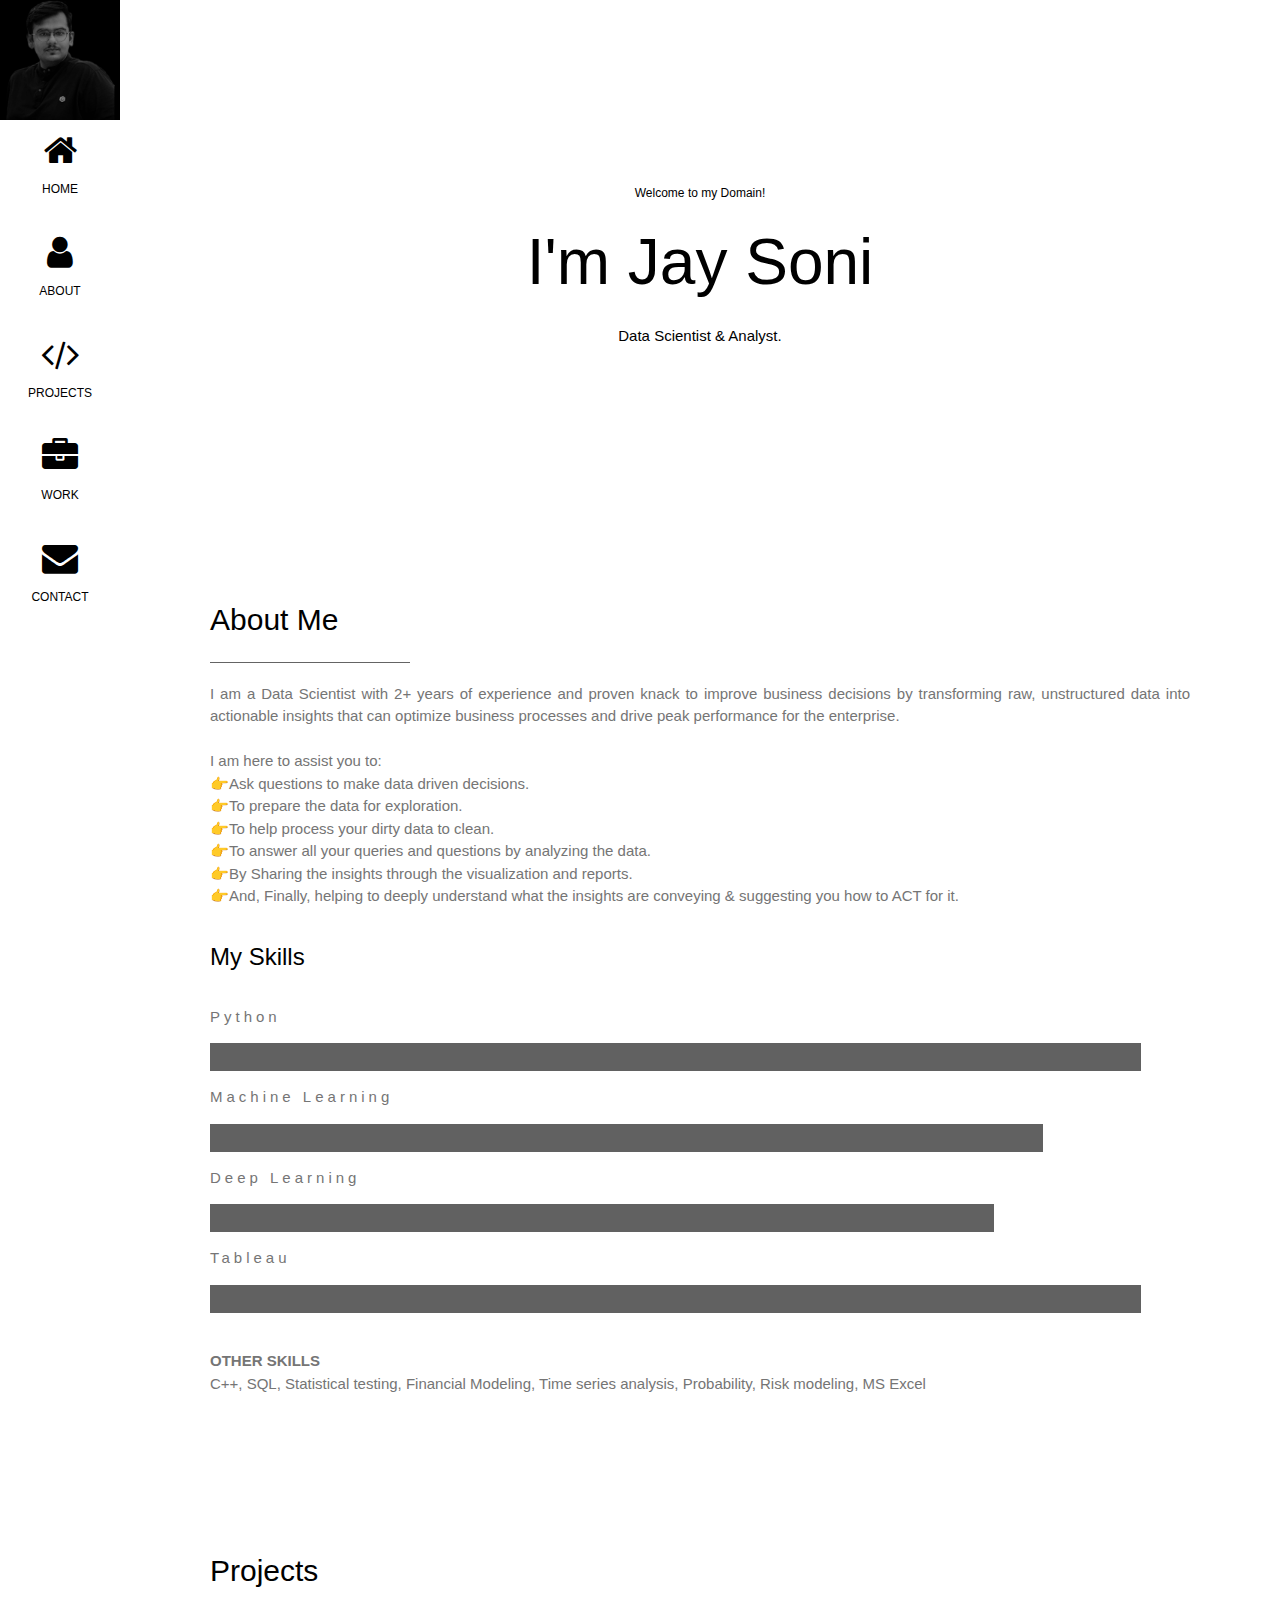
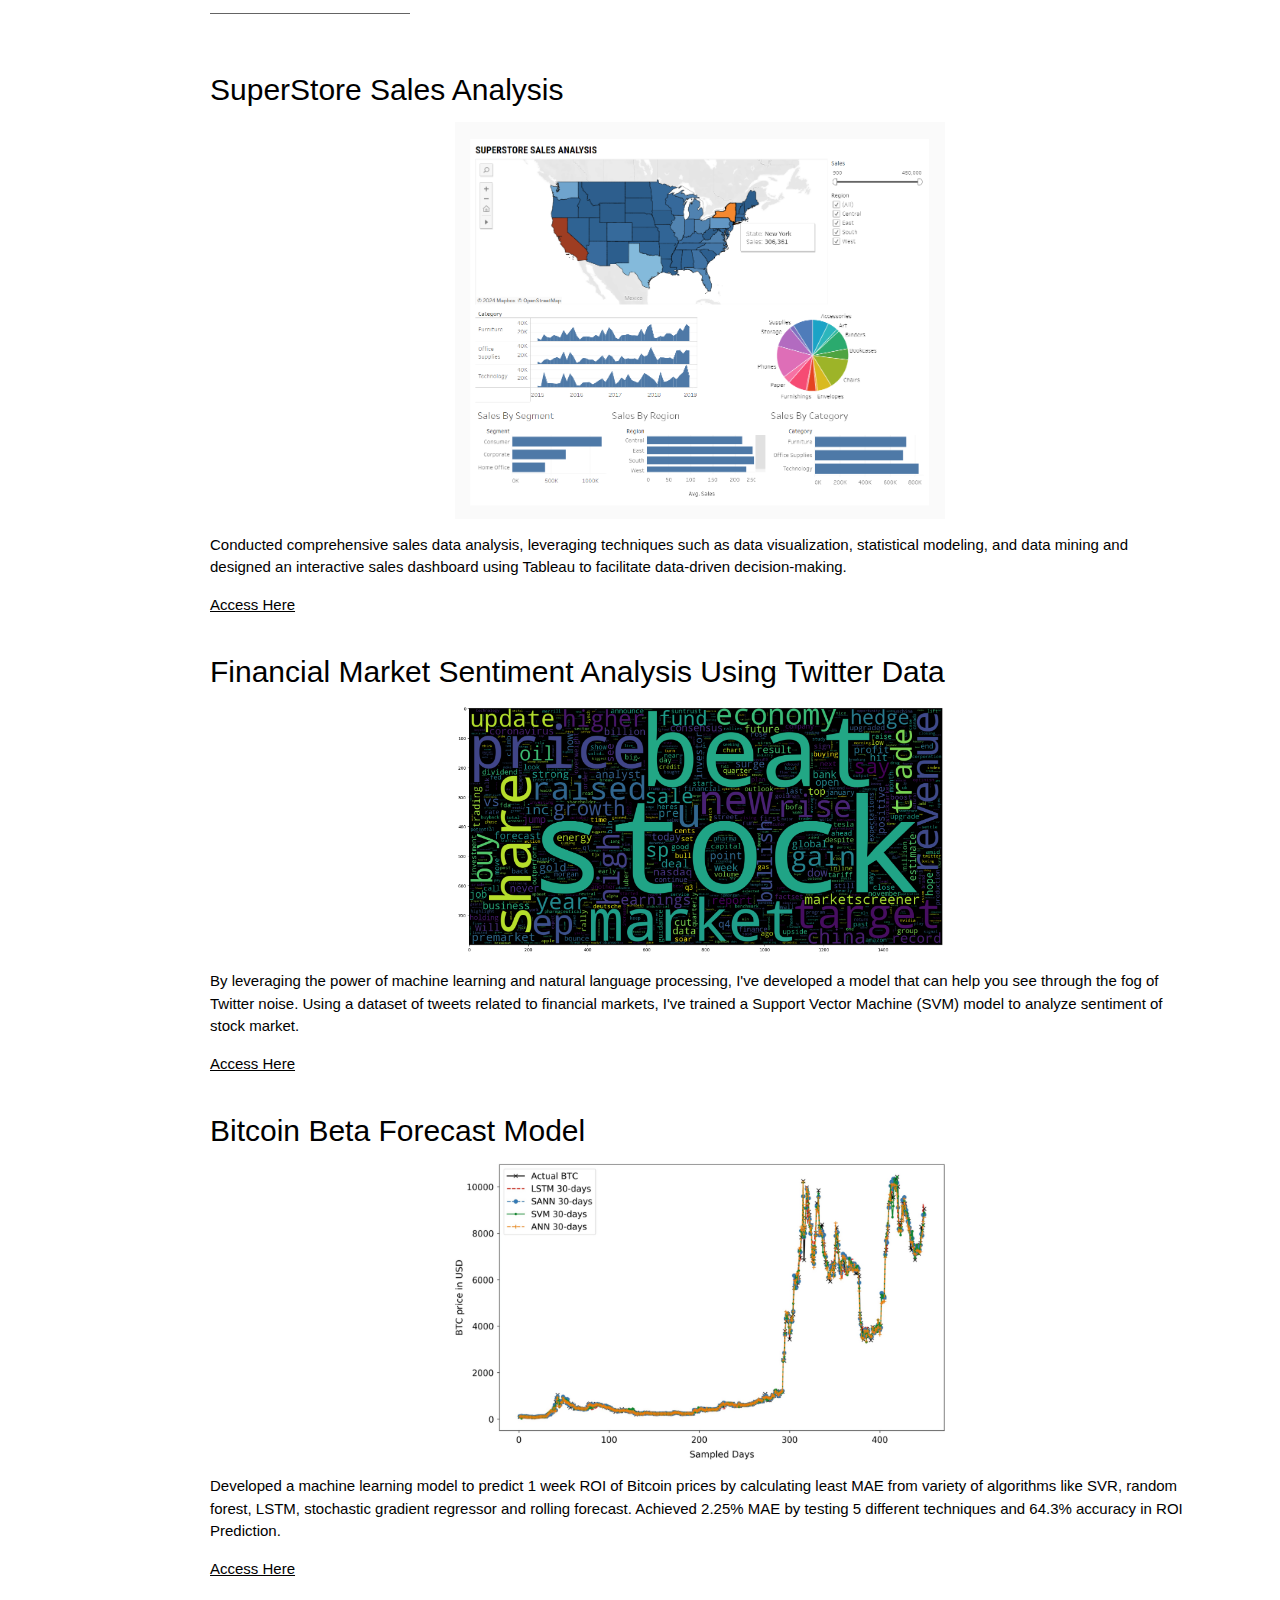
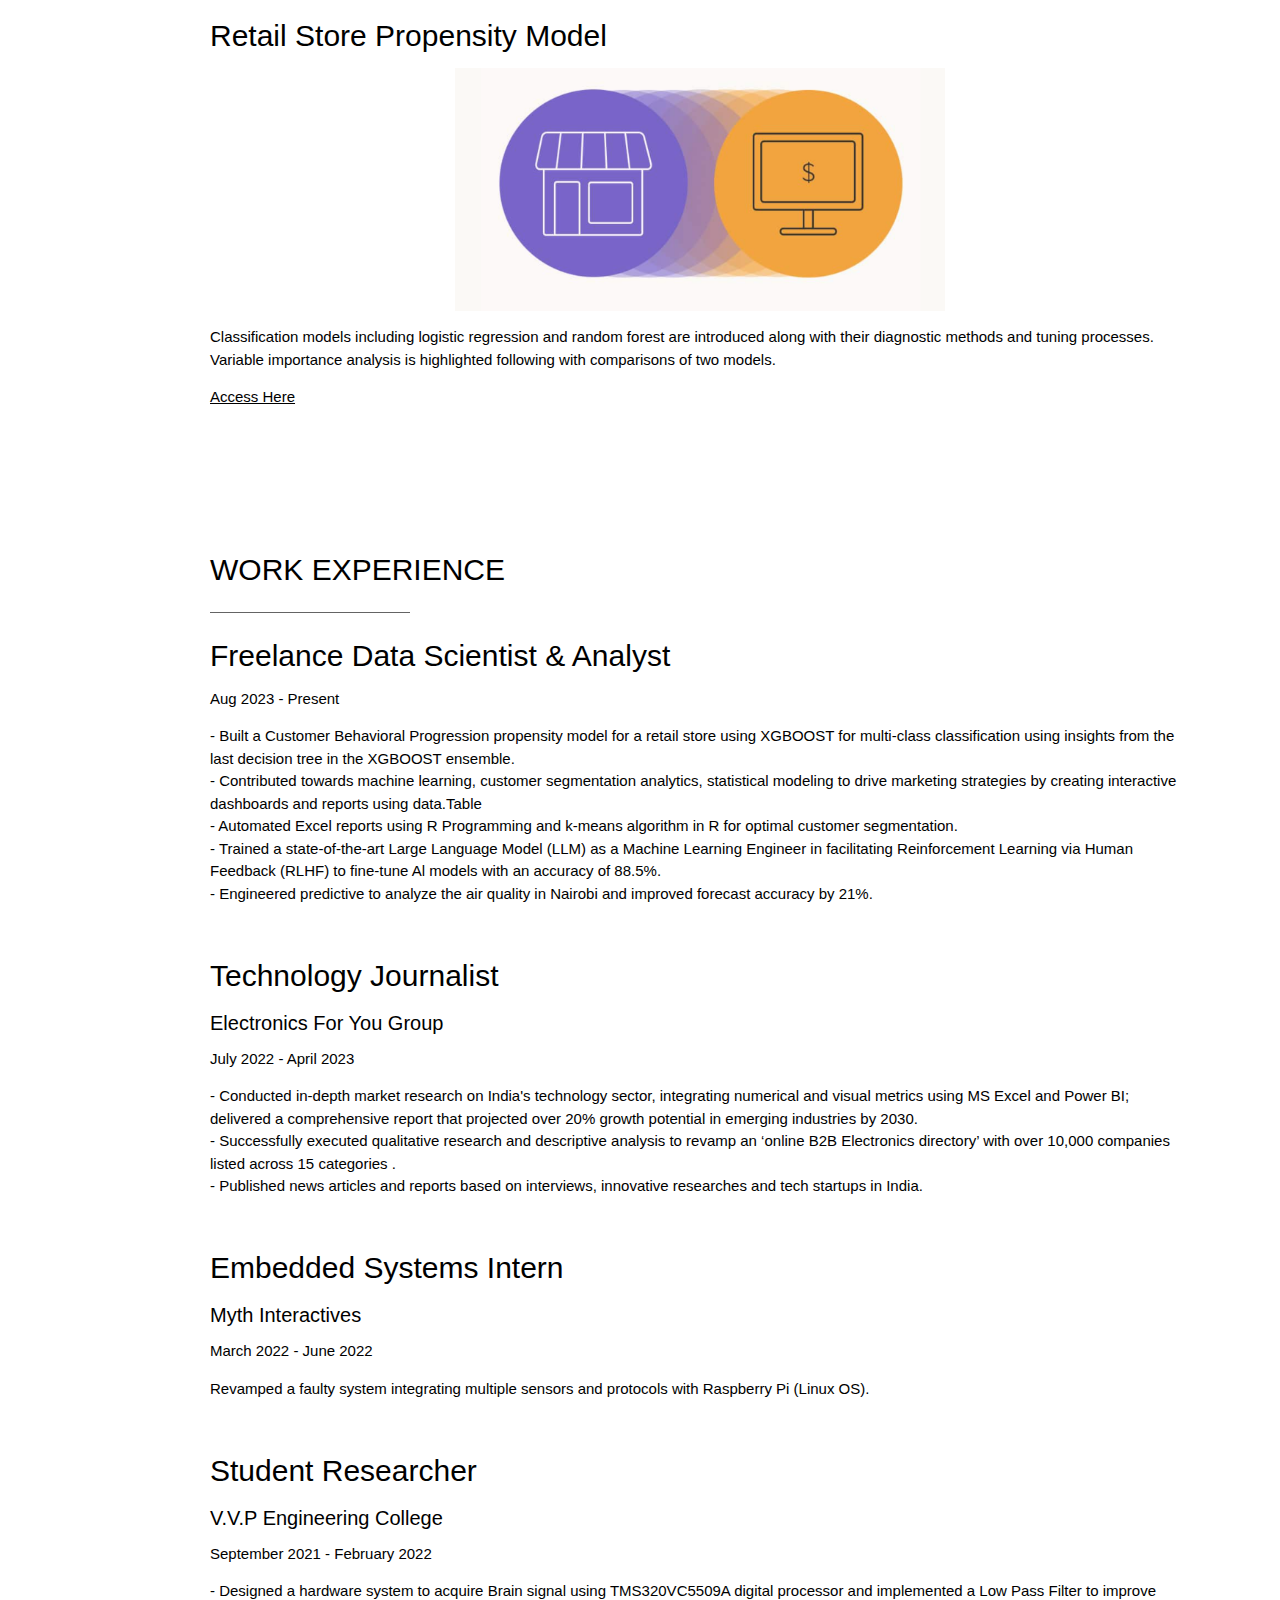
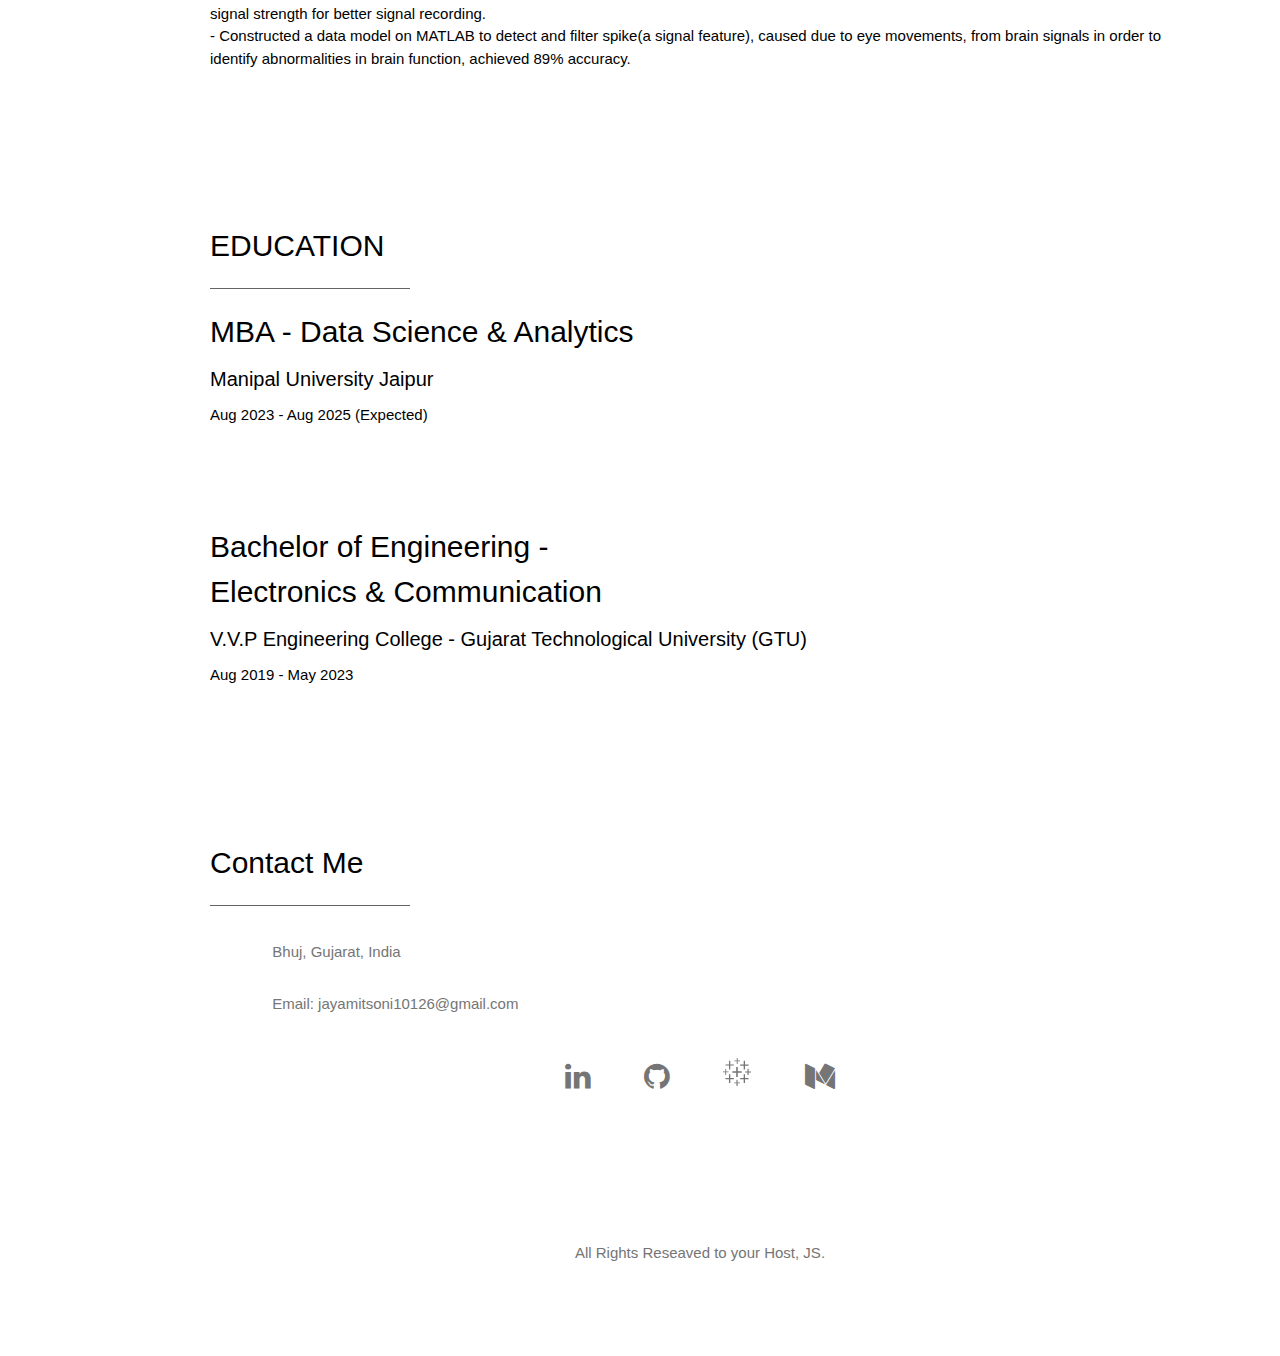
<file: index.html>
<!DOCTYPE html>
<html>
<title>Jay Soni</title>
<meta charset="UTF-8">
<meta name="viewport" content="width=device-width, initial-scale=1">
<link rel="stylesheet" href="style.css">
<!--<link rel="stylesheet" href="https://fonts.googleapis.com/css?family=Montserrat">-->
<link rel="preconnect" href="https://fonts.googleapis.com">
<link rel="preconnect" href="https://fonts.gstatic.com" crossorigin>
<link href="https://fonts.googleapis.com/css2?family=Open+Sans:ital,wght@0,300..800;1,300..800&family=Roboto:ital,wght@0,100;0,300;0,400;0,500;0,700;0,900;1,100;1,300;1,400;1,500;1,700;1,900&display=swap" rel="stylesheet">

<link rel="stylesheet" href="https://cdnjs.cloudflare.com/ajax/libs/font-awesome/4.7.0/css/font-awesome.min.css">

<style>
body, h1,h2,h3,h4,h5,h6 {font-family: "Montserrat", sans-serif}
.w3-row-padding img {margin-bottom: 12px}
/* Set the width of the sidebar to 120px */
.w3-sidebar {width: 120px;background: #ffffff;}
/* Add a left margin to the "page content" that matches the width of the sidebar (120px) */
#main {margin-left: 120px}
/* Remove margins from "page content" on small screens */
@media only screen and (max-width: 600px) {#main {margin-left: 0}}
</style>
<body class="w3-black">

<!-- Icon Bar (Sidebar - hidden on small screens) -->
<nav class="w3-sidebar w3-bar-block w3-small w3-hide-small w3-center">
  <!-- Avatar image in top left corner -->
  <img src="imgsrc/profile.jpg" style="width:100%">
  <a href="#" class="w3-bar-item w3-button w3-padding-large w3-black">
    <i class="fa fa-home w3-xxlarge"></i>
    <p>HOME</p>
  </a>
  <a href="#about" class="w3-bar-item w3-button w3-padding-large w3-black">
    <i class="fa fa-user w3-xxlarge"></i>
    <p>ABOUT</p>
  </a>
  <a href="#projects" class="w3-bar-item w3-button w3-padding-large w3-black">
    <i class="fa fa-code w3-xxlarge"></i>
    <p>PROJECTS</p>
  </a>
  <a href="#workex" class="w3-bar-item w3-button w3-padding-large w3-black">
    <i class="fa fa-briefcase w3-xxlarge"></i>
    <p>WORK</p>
  </a>
  <a href="#contact" class="w3-bar-item w3-button w3-padding-large w3-black">
    <i class="fa fa-envelope w3-xxlarge"></i>
    <p>CONTACT</p>
  </a>
</nav>

<!-- Navbar on small screens (Hidden on medium and large screens) -->
<div class="w3-top w3-hide-large w3-hide-medium" id="myNavbar">
  <div class="w3-bar w3-black w3-opacity w3-hover-opacity-off w3-justify w3-small">
    <a href="home" class="w3-bar-item w3-button" style="width:20% !important">HOME</a>
    <a href="#about" class="w3-bar-item w3-button" style="width:20% !important">ABOUT</a>
    <a href="#projects" class="w3-bar-item w3-button" style="width:20% !important">PROJECTS</a>
    <a href="#workex" class="w3-bar-item w3-button" style="width:20% !important">WORK</a>
    <a href="#contact" class="w3-bar-item w3-button" style="width:20% !important">CONTACT</a>
  </div>
</div>

<!-- Page Content -->
<div class="w3-padding-large" id="main">
  <!-- Header/Home -->
    <div class="w3-content w3-justify w3-text-grey w3-padding-128">
      <header class="w3-container w3-padding-32 w3-center w3-black" id="home"> 
        <h1 class="w3-jumbo"><span class="w3-hide-small"><p style="font-size: 12px;">Welcome to my Domain!</p>I'm</span> Jay Soni</h1>    
        <p>Data Scientist & Analyst.</p>
        <!--<img src="imgsrc/profile.jpg" alt="boy" class="w3-image" width="992" height="1108">-->
      </header>
    </div>

  <!-- About Section -->
  <div class="w3-content w3-justify w3-text-grey w3-padding-64" id="about">
    <h2 class="w3-text-light-grey">About Me</h2>
    <hr style="width:200px" class="w3-opacity">
    <p>
      I am a Data Scientist with 2+ years of experience and proven knack to improve business decisions by transforming raw, unstructured data into actionable insights that can optimize business processes and drive peak performance for the enterprise.
      <br>
      <br>I am here to assist you to:
      <br>👉Ask questions to make data driven decisions.
      <br>👉To prepare the data for exploration.
      <br>👉To help process your dirty data to clean.
      <br>👉To answer all your queries and questions by analyzing the data.
      <br>👉By Sharing the insights through the visualization and reports.
      <br>👉And, Finally, helping to deeply understand what the insights are conveying & suggesting you how to ACT for it.
    </p>
    <h3 class="w3-padding-16 w3-text-light-grey">My Skills</h3>
    <p class="w3-wide">Python</p>
    <div class="w3-white">
      <div class="w3-dark-grey" style="height:28px;width:95%"></div>
    </div>
    <p class="w3-wide">Machine Learning</p>
    <div class="w3-white">
      <div class="w3-dark-grey" style="height:28px;width:85%"></div>
    </div>
    <p class="w3-wide">Deep Learning</p>
    <div class="w3-white">
      <div class="w3-dark-grey" style="height:28px;width:80%"></div>
    </div>
    <p class="w3-wide">Tableau</p>
    <div class="w3-white">
      <div class="w3-dark-grey" style="height:28px;width:95%"></div>
    </div><br>
    <div>
      <p><b>OTHER SKILLS</b> <br>
        C++, SQL, Statistical testing, Financial Modeling, Time series analysis, Probability, Risk modeling, MS Excel
      </p>
    </div>
   
    <!-- Grid for pricing tables 
    <h3 class="w3-padding-16 w3-text-light-grey">My Price</h3>
    <div class="w3-row-padding" style="margin:0 -16px">
      <div class="w3-half w3-margin-bottom">
        <ul class="w3-ul w3-white w3-center w3-opacity w3-hover-opacity-off">
          <li class="w3-dark-grey w3-xlarge w3-padding-32">Basic</li>
          <li class="w3-padding-16">Data Analysis</li>
          <li class="w3-padding-16">2 Reviews</li>
          <li class="w3-padding-16">
            <h2>$ 20</h2>
            <span class="w3-opacity">per hour</span>
          </li>
          <li class="w3-light-grey w3-padding-24">
            <button class="w3-button w3-white w3-padding-large w3-hover-black">Sign Up</button>
          </li>
        </ul>
      </div>

      <div class="w3-half">
        <ul class="w3-ul w3-white w3-center w3-opacity w3-hover-opacity-off">
          <li class="w3-dark-grey w3-xlarge w3-padding-32">Pro</li>
          <li class="w3-padding-16">Data Analysis</li>
          <li class="w3-padding-16">Dashboard Creation</li>
          <li class="w3-padding-16">Fast Delivery - Prioritization Enabled</li>
          <li class="w3-padding-16">Endless reviews</li>
          <li class="w3-padding-16">
            <h2>$ 50</h2>
            <span class="w3-opacity">per hour</span>
          </li>
          <li class="w3-light-grey w3-padding-24">
            <button class="w3-button w3-white w3-padding-large w3-hover-black">Sign Up</button>
          </li>
        </ul>
      </div>
    </div>
      -->
    <!-- End Grid/Pricing tables -->
     
    
    
    <!-- Testimonials 
    <h3 class="w3-padding-24 w3-text-light-grey">My Reputation</h3>  
    <img src="/w3images/bandmember.jpg" alt="Avatar" class="w3-left w3-circle w3-margin-right" style="width:80px">
    <p><span class="w3-large w3-margin-right">Chris Fox.</span> CEO at Mighty Schools.</p>
    <p>John Doe saved us from a web disaster.</p><br>
    
    <img src="/w3images/avatar_g2.jpg" alt="Avatar" class="w3-left w3-circle w3-margin-right" style="width:80px">
    <p><span class="w3-large w3-margin-right">Rebecca Flex.</span> CEO at Company.</p>
    <p>No one is better than John Doe.</p>
    -->
  <!-- End About Section -->
  </div>
  
  <!-- Portfolio Section -->
  <div class="w3-padding-64 w3-content" id="projects">
    <h2 class="w3-text-light-grey">Projects</h2>
    <hr style="width:200px" class="w3-opacity">

    <!--
    <div id="projects">
      <section>
      <h5>Superstore Sales Analysis</h5>
        <div class="project" >
          
          <img class="w-full mb-2 rounded-xl border border-gray-200" src="imgsrc/Superstore Sales.png" width="400" height="300" alt="Project photo">
          <p>Conducted comprehensive sales data analysis, leveraging techniques such as data visualization, statistical modeling, and data mining and designed an interactive sales dashboard using Tableau to facilitate data-driven decision-making.</p>
        </div>
      </section>  
      <section>
      <h5>Financial Market Sentiment Analysis Using Twitter Data</h5>
        <div class="project" >
          <img class="w-full mb-2 rounded-xl border border-gray-200" src="imgsrc/Superstore Sales.png" width="400" height="300" alt="Project photo">
          <p>By leveraging the power of machine learning and natural language processing, I've developed a model that can help you see through the fog of Twitter noise. Using a dataset of tweets related to financial markets, I've trained a Support Vector Machine (SVM) model to analyze sentiment of stock market.</p>
        </div>
      </section> 
    </div> -->

    <!-- First Photo Grid-->
 
    <div class="row">
      <div class="column">
        <br>
        <h2>SuperStore Sales Analysis</h2>
        <img src="imgsrc/Superstore Sales.png" alt="Norway" style="width:50%; margin: 0 auto; display: block;" class="w3-hover-opacity">
        <p>Conducted comprehensive sales data analysis, leveraging techniques such as data visualization, statistical modeling, and data mining and designed an interactive sales dashboard using Tableau to facilitate data-driven decision-making.</p>
        <a href="https://github.com/jaysoni-10125/Brainwave_Matrix_Intern/tree/main/Sales%20Data%20Analysis" class="access-button">Access Here</a>
      </div>
      <div class="column">
        <br>
        <h2>Financial Market Sentiment Analysis Using Twitter Data</h2>
        <img src="imgsrc/stock sentiment.png" alt="Norway" style="width:50%; margin: 0 auto; display: block;" class="w3-hover-opacity">
        <p>By leveraging the power of machine learning and natural language processing, I've developed a model that can help you see through the fog of Twitter noise. Using a dataset of tweets related to financial markets, I've trained a Support Vector Machine (SVM) model to analyze sentiment of stock market.</p>
        <a href="https://github.com/jaysoni-10125/Brainwave_Matrix_Intern/tree/main/Sentiment%20Analysis" class="access-button">Access Here</a>
      </div>
    </div>
  
    <div class="row">
      <div class="column" >
        <br>
        <h2>Bitcoin Beta Forecast Model</h2>
        <img src="imgsrc/Bitcoin beta.png" alt="Norway" style="width:50%; margin: 0 auto; display: block;" class="w3-hover-opacity">
        <p>Developed a machine learning model to predict 1 week ROI of Bitcoin prices by calculating least MAE from variety of algorithms like SVR, random forest, LSTM, stochastic gradient regressor and rolling forecast. Achieved 2.25% MAE by testing 5 different techniques and 64.3% accuracy in ROI Prediction.</p>
        <a href="https://github.com/jaysoni-10125/Trilemma-Beta" class="access-button">Access Here</a>
      </div>
      <div class="column">
        <br>
        <h2>Retail Store Propensity Model</h2>
        <img src="imgsrc/RetailOpt.png" alt="Norway" style="width:50%; margin: 0 auto; display: block;" class="w3-hover-opacity">
        <p>Classification models including logistic regression and random forest are introduced along with their diagnostic methods and tuning processes. Variable importance analysis is highlighted following with comparisons of two models.</p>
        <a href="https://github.com/jaysoni-10125/Propensity---Retail" class="access-button">Access Here</a>
      </div>
    </div>
  </div> 
 
  


 <!--WORK EXPERIENCE--> 

 <div class="w3-padding-64 w3-content" id="workex">
    <h2 class="w3-text-light-grey">WORK EXPERIENCE</h2>
    <hr style="width:200px" class="w3-opacity">

    <div class="row">
        <div class="leftcolumn">
            <div class="card">
                <h2>Freelance Data Scientist & Analyst</h2>
                <h4></h4>
                <h7>Aug 2023 - Present</h7>
                <p>- Built a Customer Behavioral Progression propensity model for a retail store using XGBOOST for multi-class classification using insights from the last decision tree in the XGBOOST ensemble.<br> - Contributed towards machine learning, customer segmentation analytics, statistical modeling to drive marketing strategies by creating interactive dashboards and reports using data.Table <br>- Automated Excel reports using R Programming and k-means algorithm in R for optimal customer segmentation. <br>- Trained a state-of-the-art Large Language Model (LLM) as a Machine Learning Engineer in facilitating Reinforcement Learning via Human Feedback (RLHF) to fine-tune Al models with an accuracy of 88.5%. <br>- Engineered predictive to analyze the air quality in Nairobi and improved forecast accuracy by 21%.</p>
            </div>
            <br>
            <div class="card">
                <h2>Technology Journalist</h2>
                <h4>Electronics For You Group</h4>
                <h7>July 2022 - April 2023</h7>
                <p>- Conducted in-depth market research on India's technology sector, integrating numerical and visual metrics using MS Excel and Power BI; delivered a comprehensive report that projected over 20% growth potential in emerging industries by 2030. <br>- Successfully executed qualitative research and descriptive analysis to revamp an ‘online B2B Electronics directory’ with over 10,000 companies listed across 15 categories .<br>- Published news articles and reports based on interviews, innovative researches and tech startups in India.</p>
            </div>
            <br>
            <div class="card">
                <h2>Embedded Systems Intern</h2>
                <h4>Myth Interactives</h4>
                <h7>March 2022 - June 2022</h7>
                <p>Revamped a faulty system integrating multiple sensors and protocols with Raspberry Pi (Linux OS).</p>
            </div>
            <br>
            <div class="card">
                <h2>Student Researcher</h2>
                <h4>V.V.P Engineering College</h4>
                <h7>September 2021 - February 2022</h7>
                <p>- Designed a hardware system to acquire Brain signal using TMS320VC5509A digital processor and implemented a Low Pass Filter to improve signal strength for better signal recording. <br>- Constructed a data model on MATLAB to detect and filter spike(a signal feature), caused due to eye movements, from brain signals in order to identify abnormalities in brain function, achieved 89% accuracy.</p>
            </div>
        </div>
        <!--
        <div class="rightcolumn">
            <div class="card">
                <h3>Popular Post</h3>
                <div class="fakeimg">Image</div><br>
                <div class="fakeimg">Image</div><br>
                <div class="fakeimg">Image</div>
            </div>
        </div>
      -->
    </div>
 </div>  
  
 <div class="w3-padding-64 w3-content" id="edu">
    <h2 class="w3-text-light-grey">EDUCATION</h2>
    <hr style="width:200px" class="w3-opacity">

    <div class="row">
      <div class="leftcolumn">
          <div class="card">
              <h2>MBA - Data Science & Analytics</h2>
              <h4>Manipal University Jaipur</h4>
              <h7>Aug 2023 - Aug 2025 (Expected)</h7>
              <p style= "color: #ffffffd2; opacity:'0.5'">
                <b>RELAVANT COURSEWORK:</b><br>
                <i>Management Information Systems, Project Management, Advanced Machine Learning For Finance, Insurance & Risk Management, Business Intellignece & Visualization, Business Analytics, Statistics, Security Analysis & Portfolio Management</i>
              </p>
          </div>          
          <div class="card">
              <h2>Bachelor of Engineering - <br>Electronics & Communication</h2>
              <h4>V.V.P Engineering College - Gujarat Technological University (GTU)</h4>
              <h7>Aug 2019 - May 2023</h7>
              <p></p>
          </div>
      </div>
    </div>  
 </div>       

    <!-- Grid for photos 
    <div class="w3-row-padding" style="margin:0 -16px">
      <div class="w3-half">
        <img src="/w3images/wedding.jpg" style="width:100%">
        <img src="/w3images/rocks.jpg" style="width:100%">
        <img src="/w3images/sailboat.jpg" style="width:100%">
      </div>

      <div class="w3-half">
        <img src="/w3images/underwater.jpg" style="width:100%">
        <img src="/w3images/chef.jpg" style="width:100%">
        <img src="/w3images/wedding.jpg" style="width:100%">
        <img src="/w3images/p6.jpg" style="width:100%">
      </div>-->
    <!-- End photo grid -->
    <!--</div>-->
    <!-- End Portfolio Section -->
 

  <!-- Contact Section -->
  <div class="w3-padding-64 w3-content w3-text-grey" id="contact">
    <h2 class="w3-text-light-grey">Contact Me</h2>
    <hr style="width:200px" class="w3-opacity">

    <div class="w3-section">
      <p><i class="fa fa-map-marker fa-fw w3-text-white w3-xxlarge w3-margin-right"></i>Bhuj, Gujarat, India</p>
      <!--<p><i class="fa fa-phone fa-fw w3-text-white w3-xxlarge w3-margin-right"></i> Phone: +91 7046001151</p>-->
      <p><i class="fa fa-envelope fa-fw w3-text-white w3-xxlarge w3-margin-right"> </i>Email: jayamitsoni10126@gmail.com</p>
    </div><br>
    <div style="text-align: center;" style="padding: 20px; font-size: 30px; width: 50px;text-align: center;">
      <a href="https://www.linkedin.com/in/jay-soni-6905021a6/" target="_blank" style="padding: 20px; font-size: 30px; width: 30px;text-align: center; text-decoration: none; margin: 5px 2px; border-radius: 50%;">
        <i class="fa fa-linkedin w3-hover-opacity"></i>
      </a>
      <a href="https://github.com/jaysoni-10125/" target="_blank" style="padding: 20px; font-size: 30px; width: 30px;text-align: center; text-decoration: none; margin: 5px 2px; border-radius: 50%;">
        <i class="fa fa-github w3-hover-opacity"></i>
      </a>
      <a href="https://public.tableau.com/app/profile/jay.soni3060/vizzes" target="_blank" style="padding: 20px; font-size: 30px; width: 30px;text-align: center; text-decoration: none; margin: 5px 2px; border-radius: 50%;">
        <svg xmlns="http://www.w3.org/2000/svg" width="1em" height="1em" viewBox="0 0 512 512">
          <path fill="currentColor" d="M242.69 340.3h26.62v-72.6h67v-25.82h-67v-72.6h-26.62v72.6h-66.15v25.82h66.15ZM119.26 445.18h22.59v-64.54h59.7v-20.17h-59.7v-65.34h-22.59v65.34h-59.7v20.17h59.7ZM370.15 212h22.59v-64.5h60.5v-19.37h-60.5V62.79h-22.59v65.34h-59.7v19.37h59.7ZM246.72 496h19.36v-46h41.15v-16.92h-41.15v-46h-19.36v46h-40.33V450h40.33ZM120.07 212h21v-65.31h60.51v-18.56H141V62.79h-21v65.34H59.56v18.56h60.51Zm315.65 96.84h19.36v-45.18H496v-17.74h-40.92v-45.18h-19.36v45.18h-40.33v17.74h40.33Z"/>
          <path fill="currentColor" fill-rule="evenodd" d="M370.15 445.18h22.59v-64.54h60.5v-20.17h-60.5v-65.34h-22.59v65.34h-59.7v20.17h59.7Z"/>
          <path fill="currentColor" d="M307 74.08V60.37h-40.34V16h-14.52v44.37h-40.33v13.71h40.33v44.37h14.52V74.08ZM56.11 305.61h14.52v-44.37H111v-13.71H70.63V204H56.11v43.56H16v14.52l40.11-.08Z"/>
        </svg>
      </a>
      <a href="https://medium.com/@jayamitsoni10126" target="_blank" style="padding: 20px; font-size: 30px; width: 30px;text-align: center; text-decoration: none; margin: 5px 2px; border-radius: 50%;">
        <i class="fa fa-medium w3-hover-opacity"></i>
      </a>
    </div>
    <!-- End Contact Section -->
  </div>
  
    <!-- Footer -->
  <footer class="w3-content w3-padding-64 w3-text-grey w3-xlarge">

    <p class="w3-medium" style="text-align: center;">All Rights Reseaved to your Host, JS.</p>
  <!-- End footer -->
  </footer>

<!-- END PAGE CONTENT -->
</div>

</body>
</html>
</file>
<file: style.css>
html {
  box-sizing: border-box;
}
*,
*:before,
*:after {
  box-sizing: inherit;
}

html {
  -ms-text-size-adjust: 100%;
  -webkit-text-size-adjust: 100%;
}
body {
  margin: 0;
}
article,
aside,
details,
figcaption,
figure,
footer,


main,
menu,
nav,
section {
  display: block;
}
summary {
  display: list-item;
}
audio,
canvas,
progress,
video {
  display: inline-block;
}
progress {
  vertical-align: baseline;
}
audio:not([controls]) {
  display: none;
  height: 0;
}
[hidden],
template {
  display: none;
}
a {
  background-color: transparent;
}
a:active,
a:hover {
  outline-width: 0;
}
abbr[title] {
  border-bottom: none;
  text-decoration: underline;
  text-decoration: underline dotted;
}
b,
strong {
  font-weight: bolder;
}
dfn {
  font-style: italic;
}
mark {
  background: #ff0;
  color: #000;
}
small {
  font-size: 80%;
}
sub,
sup {
  font-size: 75%;
  line-height: 0;
  position: relative;
  vertical-align: baseline;
}
sub {
  bottom: -0.25em;
}
sup {
  top: -0.5em;
}
figure {
  margin: 1em 40px;
}
img {
  border-style: none;
}
code,
kbd,
pre,
samp {
  font-family: monospace, monospace;
  font-size: 1em;
}
hr {
  box-sizing: content-box;
  height: 0;
  overflow: visible;
}
button,
input,
select,
textarea,
optgroup {
  font: inherit;
  margin: 0;
}
optgroup {
  font-weight: bold;
}
button,
input {
  overflow: visible;
}
button,
select {
  text-transform: none;
}
button,
[type="button"],
[type="reset"],
[type="submit"] {
  -webkit-appearance: button;
}
button::-moz-focus-inner,
[type="button"]::-moz-focus-inner,
[type="reset"]::-moz-focus-inner,
[type="submit"]::-moz-focus-inner {
  border-style: none;
  padding: 0;
}
button:-moz-focusring,
[type="button"]:-moz-focusring,
[type="reset"]:-moz-focusring,
[type="submit"]:-moz-focusring {
  outline: 1px dotted ButtonText;
}
fieldset {
  border: 1px solid #c0c0c0;
  margin: 0 2px;
  padding: 0.35em 0.625em 0.75em;
}
legend {
  color: inherit;
  display: table;
  max-width: 100%;
  padding: 0;
  white-space: normal;
}
textarea {
  overflow: auto;
}
[type="checkbox"],
[type="radio"] {
  padding: 0;
}
[type="number"]::-webkit-inner-spin-button,
[type="number"]::-webkit-outer-spin-button {
  height: auto;
}
[type="search"] {
  -webkit-appearance: textfield;
  outline-offset: -2px;
}
[type="search"]::-webkit-search-decoration {
  -webkit-appearance: none;
}
::-webkit-file-upload-button {
  -webkit-appearance: button;
  font: inherit;
}

html,
body {
  font-family: Verdana, sans-serif;
  font-size: 15px;
  line-height: 1.5;
}
html {
  overflow-x: hidden;
}
h1 {
  font-size: 36px;
}
h2 {
  font-size: 30px;
}
h3 {
  font-size: 24px;
}
h4 {
  font-size: 20px;
}
h5 {
  font-size: 18px;
}
h6 {
  font-size: 16px;
}
.w3-serif {
  font-family: serif;
}
.w3-sans-serif {
  font-family: sans-serif;
}
.w3-cursive {
  font-family: cursive;
}
.w3-monospace {
  font-family: monospace;
}
h1,
h2,
h3,
h4,
h5,
h6 {
  font-family: "Segoe UI", Arial, sans-serif;
  font-weight: 400;
  margin: 10px 0;
}
.w3-wide {
  letter-spacing: 4px;
}
hr {
  border: 0;
  border-top: 1px solid #303030;
  margin: 20px 0;
}
.w3-image {
  max-width: 100%;
  height: auto;
}
img {
  vertical-align: middle;
}
a {
  color: inherit;
}
.w3-table,
.w3-table-all {
  border-collapse: collapse;
  border-spacing: 0;
  width: 100%;
  display: table;
}
.w3-table-all {
  border: 1px solid #ccc;
}
.w3-bordered tr,
.w3-table-all tr {
  border-bottom: 1px solid #ddd;
}
.w3-striped tbody tr:nth-child(even) {
  background-color: #f1f1f1;
}
.w3-table-all tr:nth-child(odd) {
  background-color: #fff;
}
.w3-table-all tr:nth-child(even) {
  background-color: #f1f1f1;
}
.w3-hoverable tbody tr:hover,
.w3-ul.w3-hoverable li:hover {
  background-color: #ccc;
}
.w3-centered tr th,
.w3-centered tr td {
  text-align: center;
}
.w3-table td,
.w3-table th,
.w3-table-all td,
.w3-table-all th {
  padding: 8px 8px;
  display: table-cell;
  text-align: left;
  vertical-align: top;
}
.w3-table th:first-child,
.w3-table td:first-child,
.w3-table-all th:first-child,
.w3-table-all td:first-child {
  padding-left: 16px;
}
.w3-btn,
.w3-button {
  border: none;
  display: inline-block;
  padding: 8px 16px;
  vertical-align: middle;
  overflow: hidden;
  text-decoration: none;
  color: inherit;
  background-color: inherit;
  text-align: center;
  cursor: pointer;
  white-space: nowrap;
}
.w3-btn:hover {
  box-shadow: 0 8px 16px 0 rgba(0, 0, 0, 0.2), 0 6px 20px 0 rgba(0, 0, 0, 0.19);
}
.w3-btn,
.w3-button {
  -webkit-touch-callout: none;
  -webkit-user-select: none;
  -khtml-user-select: none;
  -moz-user-select: none;
  -ms-user-select: none;
  user-select: none;
}
.w3-disabled,
.w3-btn:disabled,
.w3-button:disabled {
  cursor: not-allowed;
  opacity: 0.3;
}
.w3-disabled *,
:disabled * {
  pointer-events: none;
}
.w3-btn.w3-disabled:hover,
.w3-btn:disabled:hover {
  box-shadow: none;
}
.w3-badge,
.w3-tag {
  background-color: #000;
  color: #fff;
  display: inline-block;
  padding-left: 8px;
  padding-right: 8px;
  text-align: center;
}
.w3-badge {
  border-radius: 50%;
}
.w3-ul {
  list-style-type: none;
  padding: 0;
  margin: 0;
}
.w3-ul li {
  padding: 8px 16px;
  border-bottom: 1px solid #ddd;
}
.w3-ul li:last-child {
  border-bottom: none;
}
.w3-tooltip,
.w3-display-container {
  position: relative;
}
.w3-tooltip .w3-text {
  display: none;
}
.w3-tooltip:hover .w3-text {
  display: inline-block;
}
.w3-ripple:active {
  opacity: 0.5;
}
.w3-ripple {
  transition: opacity 0s;
}
.w3-input {
  padding: 8px;
  display: block;
  border: none;
  border-bottom: 1px solid #ccc;
  width: 100%;
}
.w3-select {
  padding: 9px 0;
  width: 100%;
  border: none;
  border-bottom: 1px solid #ccc;
}
.w3-dropdown-click,
.w3-dropdown-hover {
  position: relative;
  display: inline-block;
  cursor: pointer;
}
.w3-dropdown-hover:hover .w3-dropdown-content {
  display: block;
}
.w3-dropdown-hover:first-child,
.w3-dropdown-click:hover {
  background-color: #ccc;
  color: #000;
}
.w3-dropdown-hover:hover > .w3-button:first-child,
.w3-dropdown-click:hover > .w3-button:first-child {
  background-color: #ccc;
  color: #000;
}
.w3-dropdown-content {
  cursor: auto;
  color: #000;
  background-color: #fff;
  display: none;
  position: absolute;
  min-width: 160px;
  margin: 0;
  padding: 0;
  z-index: 1;
}
.w3-check,
.w3-radio {
  width: 24px;
  height: 24px;
  position: relative;
  top: 6px;
}
.w3-sidebar {
  height: 100%;
  width: 200px;
  background-color: #fff;
  position: fixed !important;
  z-index: 1;
  overflow: auto;
}
.w3-bar-block .w3-dropdown-hover,
.w3-bar-block .w3-dropdown-click {
  width: 100%;
}
.w3-bar-block .w3-dropdown-hover .w3-dropdown-content,
.w3-bar-block .w3-dropdown-click .w3-dropdown-content {
  min-width: 100%;
}
.w3-bar-block .w3-dropdown-hover .w3-button,
.w3-bar-block .w3-dropdown-click .w3-button {
  width: 100%;
  text-align: left;
  padding: 8px 16px;
}
.w3-main,
#main {
  transition: margin-left 0.4s;
}
.w3-modal {
  z-index: 3;
  display: none;
  padding-top: 100px;
  position: fixed;
  left: 0;
  top: 0;
  width: 100%;
  height: 100%;
  overflow: auto;
  background-color: rgb(0, 0, 0);
  background-color: rgba(0, 0, 0, 0.4);
}
.w3-modal-content {
  margin: auto;
  background-color: #fff;
  position: relative;
  padding: 0;
  outline: 0;
  width: 600px;
}
.w3-bar {
  width: 100%;
  overflow: hidden;
}
.w3-center .w3-bar {
  display: inline-block;
  width: auto;
}
.w3-bar .w3-bar-item {
  padding: 8px 16px;
  float: left;
  width: auto;
  border: none;
  display: block;
  outline: 0;
}
.w3-bar .w3-dropdown-hover,
.w3-bar .w3-dropdown-click {
  position: static;
  float: left;
}
.w3-bar .w3-button {
  white-space: normal;
}
.w3-bar-block .w3-bar-item {
  width: 100%;
  display: block;
  padding: 8px 16px;
  text-align: left;
  border: none;
  white-space: normal;
  float: none;
  outline: 0;
}
.w3-bar-block.w3-center .w3-bar-item {
  text-align: center;
}
.w3-block {
  display: block;
  width: 100%;
}
.w3-responsive {
  display: block;
  overflow-x: auto;
}
.w3-container:after,
.w3-container:before,
.w3-panel:after,
.w3-panel:before,
.w3-row:after,
.w3-row:before,
.w3-row-padding:after,
.w3-row-padding:before,
.w3-cell-row:before,
.w3-cell-row:after,
.w3-clear:after,
.w3-clear:before,
.w3-bar:before,
.w3-bar:after {
  content: "";
  display: table;
  clear: both;
}
.w3-col,
.w3-half,
.w3-third,
.w3-twothird,
.w3-threequarter,
.w3-quarter {
  float: left;
  width: 100%;
}
.w3-col.s1 {
  width: 8.33333%;
}
.w3-col.s2 {
  width: 16.66666%;
}
.w3-col.s3 {
  width: 24.99999%;
}
.w3-col.s4 {
  width: 33.33333%;
}
.w3-col.s5 {
  width: 41.66666%;
}
.w3-col.s6 {
  width: 49.99999%;
}
.w3-col.s7 {
  width: 58.33333%;
}
.w3-col.s8 {
  width: 66.66666%;
}
.w3-col.s9 {
  width: 74.99999%;
}
.w3-col.s10 {
  width: 83.33333%;
}
.w3-col.s11 {
  width: 91.66666%;
}
.w3-col.s12 {
  width: 99.99999%;
}
@media (min-width: 601px) {
  .w3-col.m1 {
    width: 8.33333%;
  }
  .w3-col.m2 {
    width: 16.66666%;
  }
  .w3-col.m3,
  .w3-quarter {
    width: 24.99999%;
  }
  .w3-col.m4,
  .w3-third {
    width: 33.33333%;
  }
  .w3-col.m5 {
    width: 41.66666%;
  }
  .w3-col.m6,
  .w3-half {
    width: 49.99999%;
  }
  .w3-col.m7 {
    width: 58.33333%;
  }
  .w3-col.m8,
  .w3-twothird {
    width: 66.66666%;
  }
  .w3-col.m9,
  .w3-threequarter {
    width: 74.99999%;
  }
  .w3-col.m10 {
    width: 83.33333%;
  }
  .w3-col.m11 {
    width: 91.66666%;
  }
  .w3-col.m12 {
    width: 99.99999%;
  }
}
@media (min-width: 993px) {
  .w3-col.l1 {
    width: 8.33333%;
  }
  .w3-col.l2 {
    width: 16.66666%;
  }
  .w3-col.l3 {
    width: 24.99999%;
  }
  .w3-col.l4 {
    width: 33.33333%;
  }
  .w3-col.l5 {
    width: 41.66666%;
  }
  .w3-col.l6 {
    width: 49.99999%;
  }
  .w3-col.l7 {
    width: 58.33333%;
  }
  .w3-col.l8 {
    width: 66.66666%;
  }
  .w3-col.l9 {
    width: 74.99999%;
  }
  .w3-col.l10 {
    width: 83.33333%;
  }
  .w3-col.l11 {
    width: 91.66666%;
  }
  .w3-col.l12 {
    width: 99.99999%;
  }
}
.w3-rest {
  overflow: hidden;
}
.w3-stretch {
  margin-left: -16px;
  margin-right: -16px;
}
.w3-content,
.w3-auto {
  margin-left: auto;
  margin-right: auto;
}
.w3-content {
  max-width: 980px;
}
.w3-auto {
  max-width: 1140px;
}
.w3-cell-row {
  display: table;
  width: 100%;
}
.w3-cell {
  display: table-cell;
}
.w3-cell-top {
  vertical-align: top;
}
.w3-cell-middle {
  vertical-align: middle;
}
.w3-cell-bottom {
  vertical-align: bottom;
}
.w3-hide {
  display: none !important;
}
.w3-show-block,
.w3-show {
  display: block !important;
}
.w3-show-inline-block {
  display: inline-block !important;
}
@media (max-width: 1205px) {
  .w3-auto {
    max-width: 95%;
  }
}
@media (max-width: 600px) {
  .w3-modal-content {
    margin: 0 10px;
    width: auto !important;
  }
  .w3-modal {
    padding-top: 30px;
  }
  .w3-dropdown-hover.w3-mobile .w3-dropdown-content,
  .w3-dropdown-click.w3-mobile .w3-dropdown-content {
    position: relative;
  }
  .w3-hide-small {
    display: none !important;
  }
  .w3-mobile {
    display: block;
    width: 100% !important;
  }
  .w3-bar-item.w3-mobile,
  .w3-dropdown-hover.w3-mobile,
  .w3-dropdown-click.w3-mobile {
    text-align: center;
  }
  .w3-dropdown-hover.w3-mobile,
  .w3-dropdown-hover.w3-mobile .w3-btn,
  .w3-dropdown-hover.w3-mobile .w3-button,
  .w3-dropdown-click.w3-mobile,
  .w3-dropdown-click.w3-mobile .w3-btn,
  .w3-dropdown-click.w3-mobile .w3-button {
    width: 100%;
  }
}
@media (max-width: 768px) {
  .w3-modal-content {
    width: 500px;
  }
  .w3-modal {
    padding-top: 50px;
  }
}
@media (min-width: 993px) {
  .w3-modal-content {
    width: 900px;
  }
  .w3-hide-large {
    display: none !important;
  }
  .w3-sidebar.w3-collapse {
    display: block !important;
  }
}
@media (max-width: 992px) and (min-width: 601px) {
  .w3-hide-medium {
    display: none !important;
  }
}
@media (max-width: 992px) {
  .w3-sidebar.w3-collapse {
    display: none;
  }
  .w3-main {
    margin-left: 0 !important;
    margin-right: 0 !important;
  }
  .w3-auto {
    max-width: 100%;
  }
}
.w3-top,
.w3-bottom {
  position: fixed;
  width: 100%;
  z-index: 1;
}
.w3-top {
  top: 0;
}
.w3-bottom {
  bottom: 0;
}
.w3-overlay {
  position: fixed;
  display: none;
  width: 100%;
  height: 100%;
  top: 0;
  left: 0;
  right: 0;
  bottom: 0;
  background-color: rgba(0, 0, 0, 0.5);
  z-index: 2;
}
.w3-display-topleft {
  position: absolute;
  left: 0;
  top: 0;
}
.w3-display-topright {
  position: absolute;
  right: 0;
  top: 0;
}
.w3-display-bottomleft {
  position: absolute;
  left: 0;
  bottom: 0;
}
.w3-display-bottomright {
  position: absolute;
  right: 0;
  bottom: 0;
}
.w3-display-middle {
  position: absolute;
  top: 50%;
  left: 50%;
  transform: translate(-50%, -50%);
  -ms-transform: translate(-50%, -50%);
}
.w3-display-left {
  position: absolute;
  top: 50%;
  left: 0%;
  transform: translate(0%, -50%);
  -ms-transform: translate(-0%, -50%);
}
.w3-display-right {
  position: absolute;
  top: 50%;
  right: 0%;
  transform: translate(0%, -50%);
  -ms-transform: translate(0%, -50%);
}
.w3-display-topmiddle {
  position: absolute;
  left: 50%;
  top: 0;
  transform: translate(-50%, 0%);
  -ms-transform: translate(-50%, 0%);
}
.w3-display-bottommiddle {
  position: absolute;
  left: 50%;
  bottom: 0;
  transform: translate(-50%, 0%);
  -ms-transform: translate(-50%, 0%);
}
.w3-display-container:hover .w3-display-hover {
  display: block;
}
.w3-display-container:hover span.w3-display-hover {
  display: inline-block;
}
.w3-display-hover {
  display: none;
}
.w3-display-position {
  position: absolute;
}
.w3-circle {
  border-radius: 50%;
}
.w3-round-small {
  border-radius: 2px;
}
.w3-round,
.w3-round-medium {
  border-radius: 4px;
}
.w3-round-large {
  border-radius: 8px;
}
.w3-round-xlarge {
  border-radius: 16px;
}
.w3-round-xxlarge {
  border-radius: 32px;
}
.w3-row-padding,
.w3-row-padding > .w3-half,
.w3-row-padding > .w3-third,
.w3-row-padding > .w3-twothird,
.w3-row-padding > .w3-threequarter,
.w3-row-padding > .w3-quarter,
.w3-row-padding > .w3-col {
  padding: 0 8px;
}
.w3-container,
.w3-panel {
  padding: 0.01em 16px;
}
.w3-panel {
  margin-top: 16px;
  margin-bottom: 16px;
}
.w3-code,
.w3-codespan {
  font-family: Consolas, "courier new";
  font-size: 16px;
}
.w3-code {
  width: auto;
  background-color: #fff;
  padding: 8px 12px;
  border-left: 4px solid #4caf50;
  word-wrap: break-word;
}
.w3-codespan {
  color: crimson;
  background-color: #f1f1f1;
  padding-left: 4px;
  padding-right: 4px;
  font-size: 110%;
}
.w3-card,
.w3-card-2 {
  box-shadow: 0 2px 5px 0 rgba(0, 0, 0, 0.16), 0 2px 10px 0 rgba(0, 0, 0, 0.12);
}
.w3-card-4,
.w3-hover-shadow:hover {
  box-shadow: 0 4px 10px 0 rgba(0, 0, 0, 0.2), 0 4px 20px 0 rgba(0, 0, 0, 0.19);
}
.w3-spin {
  animation: w3-spin 2s infinite linear;
}
@keyframes w3-spin {
  0% {
    transform: rotate(0deg);
  }
  100% {
    transform: rotate(359deg);
  }
}
.w3-animate-fading {
  animation: fading 10s infinite;
}
@keyframes fading {
  0% {
    opacity: 0;
  }
  50% {
    opacity: 1;
  }
  100% {
    opacity: 0;
  }
}
.w3-animate-opacity {
  animation: opac 0.8s;
}
@keyframes opac {
  from {
    opacity: 0;
  }
  to {
    opacity: 1;
  }
}
.w3-animate-top {
  position: relative;
  animation: animatetop 0.4s;
}
@keyframes animatetop {
  from {
    top: -300px;
    opacity: 0;
  }
  to {
    top: 0;
    opacity: 1;
  }
}
.w3-animate-left {
  position: relative;
  animation: animateleft 0.4s;
}
@keyframes animateleft {
  from {
    left: -300px;
    opacity: 0;
  }
  to {
    left: 0;
    opacity: 1;
  }
}
.w3-animate-right {
  position: relative;
  animation: animateright 0.4s;
}
@keyframes animateright {
  from {
    right: -300px;
    opacity: 0;
  }
  to {
    right: 0;
    opacity: 1;
  }
}
.w3-animate-bottom {
  position: relative;
  animation: animatebottom 0.4s;
}
@keyframes animatebottom {
  from {
    bottom: -300px;
    opacity: 0;
  }
  to {
    bottom: 0;
    opacity: 1;
  }
}
.w3-animate-zoom {
  animation: animatezoom 0.6s;
}
@keyframes animatezoom {
  from {
    transform: scale(0);
  }
  to {
    transform: scale(1);
  }
}
.w3-animate-input {
  transition: width 0.4s ease-in-out;
}
.w3-animate-input:focus {
  width: 100% !important;
}
.w3-opacity,
.w3-hover-opacity:hover {
  opacity: 0.75;
}
.w3-opacity-off,
.w3-hover-opacity-off:hover {
  opacity: 1;
}
.w3-opacity-max {
  opacity: 0.25;
}
.w3-opacity-min {
  opacity: 0.75;
}
.w3-greyscale-max,
.w3-grayscale-max,
.w3-hover-greyscale:hover,
.w3-hover-grayscale:hover {
  filter: grayscale(100%);
}
.w3-greyscale,
.w3-grayscale {
  filter: grayscale(75%);
}
.w3-greyscale-min,
.w3-grayscale-min {
  filter: grayscale(50%);
}
.w3-sepia {
  filter: sepia(75%);
}
.w3-sepia-max,
.w3-hover-sepia:hover {
  filter: sepia(100%);
}
.w3-sepia-min {
  filter: sepia(50%);
}
.w3-tiny {
  font-size: 10px !important;
}
.w3-small {
  font-size: 12px !important;
}
.w3-medium {
  font-size: 15px !important;
}
.w3-large {
  font-size: 18px !important;
}
.w3-xlarge {
  font-size: 24px !important;
}
.w3-xxlarge {
  font-size: 36px !important;
}
.w3-xxxlarge {
  font-size: 48px !important;
}
.w3-jumbo {
  font-size: 64px !important;
}
.w3-left-align {
  text-align: left !important;
}
.w3-right-align {
  text-align: right !important;
}
.w3-justify {
  text-align: justify !important;
}
.w3-center {
  text-align: center !important;
}
.w3-border-0 {
  border: 0 !important;
}
.w3-border {
  border: 1px solid #ccc !important;
}
.w3-border-top {
  border-top: 1px solid #ccc !important;
}
.w3-border-bottom {
  border-bottom: 1px solid #ccc !important;
}
.w3-border-left {
  border-left: 1px solid #ccc !important;
}
.w3-border-right {
  border-right: 1px solid #ccc !important;
}
.w3-topbar {
  border-top: 6px solid #ccc !important;
}
.w3-bottombar {
  border-bottom: 6px solid #ccc !important;
}
.w3-leftbar {
  border-left: 6px solid #ccc !important;
}
.w3-rightbar {
  border-right: 6px solid #ccc !important;
}
.w3-section,
.w3-code {
  margin-top: 16px !important;
  margin-bottom: 16px !important;
}
.w3-margin {
  margin: 16px !important;
}
.w3-margin-top {
  margin-top: 16px !important;
}
.w3-margin-bottom {
  margin-bottom: 16px !important;
}
.w3-margin-left {
  margin-left: 16px !important;
}
.w3-margin-right {
  margin-right: 16px !important;
}
.w3-padding-small {
  padding: 4px 8px !important;
}
.w3-padding {
  padding: 8px 16px !important;
}
.w3-padding-large {
  padding: 12px 24px !important;
}
.w3-padding-16 {
  padding-top: 16px !important;
  padding-bottom: 16px !important;
}
.w3-padding-24 {
  padding-top: 24px !important;
  padding-bottom: 24px !important;
}
.w3-padding-32 {
  padding-top: 32px !important;
  padding-bottom: 32px !important;
}
.w3-padding-48 {
  padding-top: 48px !important;
  padding-bottom: 48px !important;
}
.w3-padding-64 {
  padding-top: 64px !important;
  padding-bottom: 64px !important;
}
.w3-padding-128{
    padding-top: 128px !important;
    padding-bottom: 128px !important;

}
.w3-padding-top-64 {
  padding-top: 64px !important;
}
.w3-padding-top-48 {
  padding-top: 48px !important;
}
.w3-padding-top-32 {
  padding-top: 32px !important;
}
.w3-padding-top-24 {
  padding-top: 24px !important;
}
.w3-left {
  float: left !important;
}
.w3-right {
  float: right !important;
}
.w3-button:hover {
  color: #000 !important;
  background-color: #ccc !important;
}
.w3-transparent,
.w3-hover-none:hover {
  background-color: transparent !important;
}
.w3-hover-none:hover {
  box-shadow: none !important;
}
/* Colors */
.w3-amber,
.w3-hover-amber:hover {
  color: #000 !important;
  background-color: #ffc107 !important;
}
.w3-aqua,
.w3-hover-aqua:hover {
  color: #000 !important;
  background-color: #00ffff !important;
}
.w3-blue,
.w3-hover-blue:hover {
  color: #fff !important;
  background-color: #2196f3 !important;
}
.w3-light-blue,
.w3-hover-light-blue:hover {
  color: #000 !important;
  background-color: #87ceeb !important;
}
.w3-brown,
.w3-hover-brown:hover {
  color: #fff !important;
  background-color: #795548 !important;
}
.w3-cyan,
.w3-hover-cyan:hover {
  color: #000 !important;
  background-color: #00bcd4 !important;
}
.w3-blue-grey,
.w3-hover-blue-grey:hover,
.w3-blue-gray,
.w3-hover-blue-gray:hover {
  color: #fff !important;
  background-color: #607d8b !important;
}
.w3-green,
.w3-hover-green:hover {
  color: #fff !important;
  background-color: #4caf50 !important;
}
.w3-light-green,
.w3-hover-light-green:hover {
  color: #000 !important;
  background-color: #8bc34a !important;
}
.w3-indigo,
.w3-hover-indigo:hover {
  color: #fff !important;
  background-color: #3f51b5 !important;
}
.w3-khaki,
.w3-hover-khaki:hover {
  color: #000 !important;
  background-color: #f0e68c !important;
}
.w3-lime,
.w3-hover-lime:hover {
  color: #000 !important;
  background-color: #cddc39 !important;
}
.w3-orange,
.w3-hover-orange:hover {
  color: #000 !important;
  background-color: #ff9800 !important;
}
.w3-deep-orange,
.w3-hover-deep-orange:hover {
  color: #fff !important;
  background-color: #ff5722 !important;
}
.w3-pink,
.w3-hover-pink:hover {
  color: #fff !important;
  background-color: #e91e63 !important;
}
.w3-purple,
.w3-hover-purple:hover {
  color: #fff !important;
  background-color: #9c27b0 !important;
}
.w3-deep-purple,
.w3-hover-deep-purple:hover {
  color: #fff !important;
  background-color: #673ab7 !important;
}
.w3-red,
.w3-hover-red:hover {
  color: #fff !important;
  background-color: #f44336 !important;
}
.w3-sand,
.w3-hover-sand:hover {
  color: #000 !important;
  background-color: #fdf5e6 !important;
}
.w3-teal,
.w3-hover-teal:hover {
  color: #fff !important;
  background-color: #009688 !important;
}
.w3-yellow,
.w3-hover-yellow:hover {
  color: #000 !important;
  background-color: #ffeb3b !important;
}
.w3-white,
.w3-hover-white:hover {
  color: #000 !important;
  background-color: #fff !important;
}
.w3-black,
.w3-hover-black:hover {
  color: #000000 !important;
  background-color: #ffffff !important;
}
.w3-grey,
.w3-hover-grey:hover,
.w3-gray,
.w3-hover-gray:hover {
  color: #000 !important;
  background-color: #9e9e9e !important;
}
.w3-light-grey,
.w3-hover-light-grey:hover,
.w3-light-gray,
.w3-hover-light-gray:hover {
  color: #000 !important;
  background-color: #f1f1f1 !important;
}
.w3-dark-grey,
.w3-hover-dark-grey:hover,
.w3-dark-gray,
.w3-hover-dark-gray:hover {
  color: #fff !important;
  background-color: #616161 !important;
}
.w3-pale-red,
.w3-hover-pale-red:hover {
  color: #000 !important;
  background-color: #ffdddd !important;
}
.w3-pale-green,
.w3-hover-pale-green:hover {
  color: #000 !important;
  background-color: #ddffdd !important;
}
.w3-pale-yellow,
.w3-hover-pale-yellow:hover {
  color: #000 !important;
  background-color: #ffffcc !important;
}
.w3-pale-blue,
.w3-hover-pale-blue:hover {
  color: #000 !important;
  background-color: #ddffff !important;
}
.w3-text-amber,
.w3-hover-text-amber:hover {
  color: #ffc107 !important;
}
.w3-text-aqua,
.w3-hover-text-aqua:hover {
  color: #00ffff !important;
}
.w3-text-blue,
.w3-hover-text-blue:hover {
  color: #2196f3 !important;
}
.w3-text-light-blue,
.w3-hover-text-light-blue:hover {
  color: #87ceeb !important;
}
.w3-text-brown,
.w3-hover-text-brown:hover {
  color: #795548 !important;
}
.w3-text-cyan,
.w3-hover-text-cyan:hover {
  color: #00bcd4 !important;
}
.w3-text-blue-grey,
.w3-hover-text-blue-grey:hover,
.w3-text-blue-gray,
.w3-hover-text-blue-gray:hover {
  color: #607d8b !important;
}
.w3-text-green,
.w3-hover-text-green:hover {
  color: #4caf50 !important;
}
.w3-text-light-green,
.w3-hover-text-light-green:hover {
  color: #8bc34a !important;
}
.w3-text-indigo,
.w3-hover-text-indigo:hover {
  color: #3f51b5 !important;
}
.w3-text-khaki,
.w3-hover-text-khaki:hover {
  color: #b4aa50 !important;
}
.w3-text-lime,
.w3-hover-text-lime:hover {
  color: #cddc39 !important;
}
.w3-text-orange,
.w3-hover-text-orange:hover {
  color: #ff9800 !important;
}
.w3-text-deep-orange,
.w3-hover-text-deep-orange:hover {
  color: #ff5722 !important;
}
.w3-text-pink,
.w3-hover-text-pink:hover {
  color: #e91e63 !important;
}
.w3-text-purple,
.w3-hover-text-purple:hover {
  color: #9c27b0 !important;
}
.w3-text-deep-purple,
.w3-hover-text-deep-purple:hover {
  color: #673ab7 !important;
}
.w3-text-red,
.w3-hover-text-red:hover {
  color: #f44336 !important;
}
.w3-text-sand,
.w3-hover-text-sand:hover {
  color: #fdf5e6 !important;
}
.w3-text-teal,
.w3-hover-text-teal:hover {
  color: #009688 !important;
}
.w3-text-yellow,
.w3-hover-text-yellow:hover {
  color: #d2be0e !important;
}
.w3-text-white,
.w3-hover-text-white:hover {
  color: #fff !important;
}
.w3-text-black,
.w3-hover-text-black:hover {
  color: #000 !important;
}
.w3-text-grey,
.w3-hover-text-grey:hover,
.w3-text-gray,
.w3-hover-text-gray:hover {
  color: #757575 !important;
}
.w3-text-light-grey,
.w3-hover-text-light-grey:hover,
.w3-text-light-gray,

.w3-hover-text-light-gray:hover {
  color: #000000 !important;
}
.w3-text-dark-grey,
.w3-hover-text-dark-grey:hover,
.w3-text-dark-gray,
.w3-hover-text-dark-gray:hover {
  color: #3a3a3a !important;
}
.w3-border-amber,
.w3-hover-border-amber:hover {
  border-color: #ffc107 !important;
}
.w3-border-aqua,
.w3-hover-border-aqua:hover {
  border-color: #00ffff !important;
}
.w3-border-blue,
.w3-hover-border-blue:hover {
  border-color: #2196f3 !important;
}
.w3-border-light-blue,
.w3-hover-border-light-blue:hover {
  border-color: #87ceeb !important;
}
.w3-border-brown,
.w3-hover-border-brown:hover {
  border-color: #795548 !important;
}
.w3-border-cyan,
.w3-hover-border-cyan:hover {
  border-color: #00bcd4 !important;
}
.w3-border-blue-grey,
.w3-hover-border-blue-grey:hover,
.w3-border-blue-gray,
.w3-hover-border-blue-gray:hover {
  border-color: #607d8b !important;
}
.w3-border-green,
.w3-hover-border-green:hover {
  border-color: #4caf50 !important;
}
.w3-border-light-green,
.w3-hover-border-light-green:hover {
  border-color: #8bc34a !important;
}
.w3-border-indigo,
.w3-hover-border-indigo:hover {
  border-color: #3f51b5 !important;
}
.w3-border-khaki,
.w3-hover-border-khaki:hover {
  border-color: #f0e68c !important;
}
.w3-border-lime,
.w3-hover-border-lime:hover {
  border-color: #cddc39 !important;
}
.w3-border-orange,
.w3-hover-border-orange:hover {
  border-color: #ff9800 !important;
}
.w3-border-deep-orange,
.w3-hover-border-deep-orange:hover {
  border-color: #ff5722 !important;
}
.w3-border-pink,
.w3-hover-border-pink:hover {
  border-color: #e91e63 !important;
}
.w3-border-purple,
.w3-hover-border-purple:hover {
  border-color: #9c27b0 !important;
}
.w3-border-deep-purple,
.w3-hover-border-deep-purple:hover {
  border-color: #673ab7 !important;
}
.w3-border-red,
.w3-hover-border-red:hover {
  border-color: #f44336 !important;
}
.w3-border-sand,
.w3-hover-border-sand:hover {
  border-color: #fdf5e6 !important;
}
.w3-border-teal,
.w3-hover-border-teal:hover {
  border-color: #009688 !important;
}
.w3-border-yellow,
.w3-hover-border-yellow:hover {
  border-color: #ffeb3b !important;
}
.w3-border-white,
.w3-hover-border-white:hover {
  border-color: #fff !important;
}
.w3-border-black,
.w3-hover-border-black:hover {
  border-color: #000 !important;
}
.w3-border-grey,
.w3-hover-border-grey:hover,
.w3-border-gray,
.w3-hover-border-gray:hover {
  border-color: #9e9e9e !important;
}
.w3-border-light-grey,
.w3-hover-border-light-grey:hover,
.w3-border-light-gray,
.w3-hover-border-light-gray:hover {
  border-color: #f1f1f1 !important;
}
.w3-border-dark-grey,
.w3-hover-border-dark-grey:hover,
.w3-border-dark-gray,
.w3-hover-border-dark-gray:hover {
  border-color: #616161 !important;
}
.w3-border-pale-red,
.w3-hover-border-pale-red:hover {
  border-color: #ffe7e7 !important;
}
.w3-border-pale-green,
.w3-hover-border-pale-green:hover {
  border-color: #e7ffe7 !important;
}
.w3-border-pale-yellow,
.w3-hover-border-pale-yellow:hover {
  border-color: #ffffcc !important;
}
.w3-border-pale-blue,
.w3-hover-border-pale-blue:hover {
  border-color: #e7ffff !important;
}
</file>
